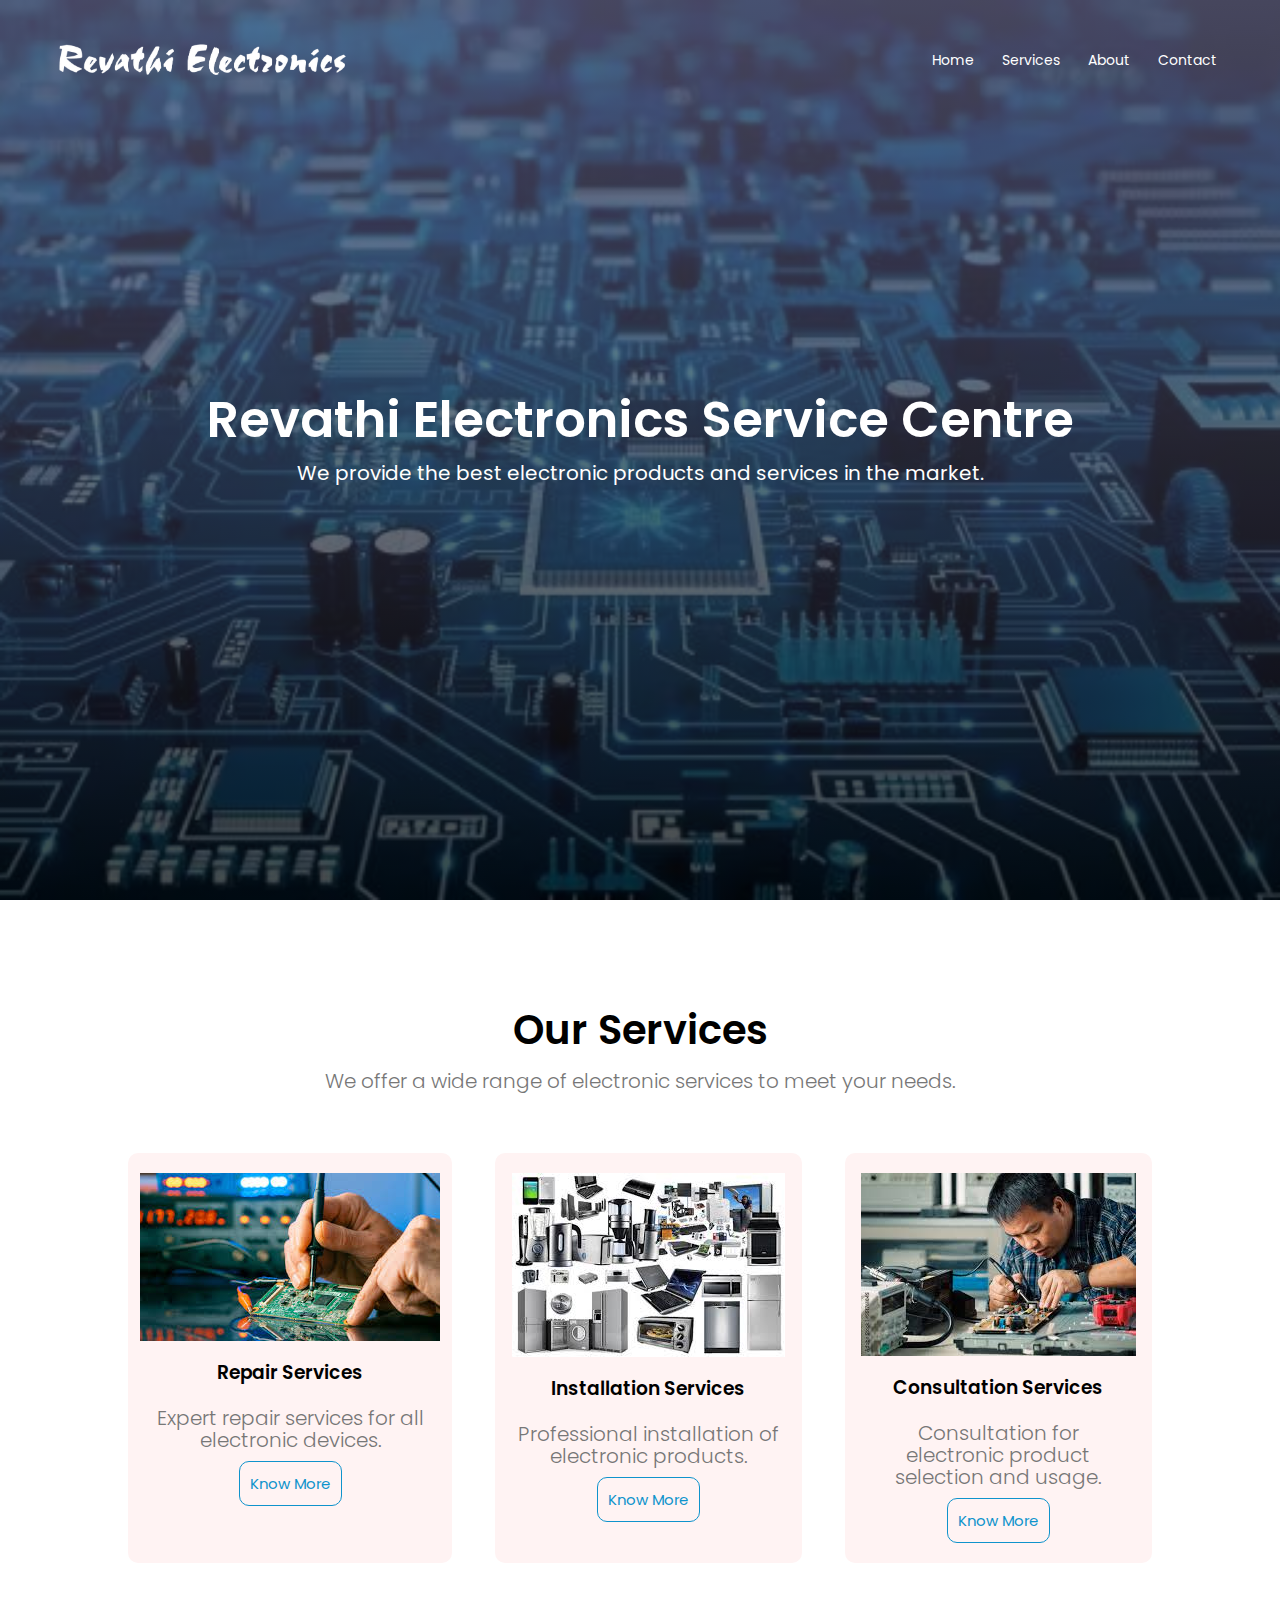
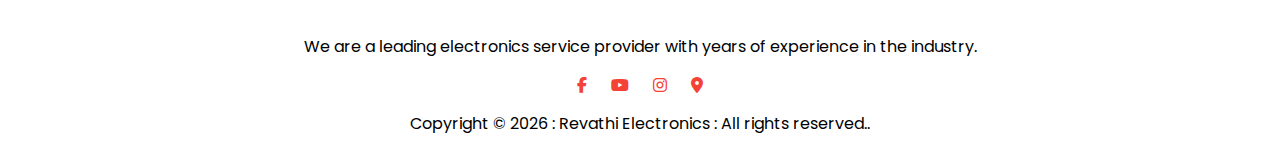
<file: index.html>
<!DOCTYPE html>
<html >
<head>
    <meta name="viewport" content="width=device-width, initial-scale=1.0">
    <title>Revathi Electronics Website Design</title>
    <link rel="stylesheet" href="style.css">
    <script src="script.js" defer></script>

    <link rel="preconnect" href="https://fonts.googleapis.com">
<link rel="preconnect" href="https://fonts.gstatic.com" crossorigin>
<link href="https://fonts.googleapis.com/css2?family=Poppins:wght@100;300;400;600;700&display=swap" rel="stylesheet">

<link rel="stylesheet" href="https://cdnjs.cloudflare.com/ajax/libs/font-awesome/6.7.2/css/all.min.css">

</head>
<body>
    <!--header section star-->
    <section class="header">
        <nav>
            <a href="index.html"><img src="images/logo_new_white.png"></a>
            <div class="nav-links" id="navLinks">
                <i class="fa fa-times" onclick="hideMenu()"></i>
                <ul>
                    <li><a href="index.html">Home</a></li>
                    <li><a href="services.html">Services</a></li>
                    <li><a href="about.html">About</a></li>
                     <!-- <li><a href="">Products</a></li> --->
                    <li><a href="contact.html">Contact</a></li>
                </ul>
            </div>
            <i class="fa fa-bars" onclick="showMenu()"></i>
        </nav>

        <div class="text-box">
            <h1>Revathi Electronics Service Centre</h1>
            <p>We provide the best electronic products and services in the market.</p>
            <!---<a href="https://uniquesystems.in/#home-sec" class="hero-btn">Visit Us To Know More</a>--->
        </div>

    </section>

<!---Services-->
    <section class="services", id="services-sec">
        <h1>Our Services</h1>
        <p>We offer a wide range of electronic services to meet your needs.</p>

        <div class="row">
            <div class="service-col">
                <img src="images/pic1.jpeg">
                <h3>Repair Services</h3>
                <p>Expert repair services for all electronic devices.</p>
                <a href="services.html" class="submit-btn">Know More</a>
            </div>
            <div class="service-col">
                <img src="images/pic2.jpeg">
                <h3>Installation Services</h3>
                <p>Professional installation of electronic products.</p>
                <a href="services.html" class="submit-btn">Know More</a>
            </div>
            <div class="service-col">
                <img src="images/technician.jpeg">
                <h3>Consultation Services</h3>
                <p>Consultation for electronic product selection and usage.</p>
                <a href="services.html" class="submit-btn">Know More</a>
            </div>
        </div>
    </section>

    <!--contact
    <section class="contact">
        <h1>Contact Us</h1>
        <p>For inquiries, please reach out to us.</p>

        <div class="row">
            <div class="contact-col">
                <img src="images/contact1.jpeg" >
            </div>
            <div class="contact-col">
                <form action="">
                    <input type="text" placeholder="Your Name" required>
                    <input type="email" placeholder="Your Email" required>
                    <input type="text" placeholder="Subject" required>
                    <textarea rows="10" placeholder="Message"></textarea>
                    <button type="submit" class="hero-btn">Send Message</button>
                </form>
            </div>
        </div>

    </section>   -->

    <!--footer-->
    <section class="footer" , id="footer-sec">
        <p>We are a leading electronics service provider with years of experience in the industry.</p>
        <div class="icons">
            <a href="https://www.facebook.com/sajichottanikkara.pk"><i class="fa-brands fa-facebook-f"></i></a>
            <i class="fa-brands fa-youtube"></i>
            <a href="https://www.instagram.com/sajichottanikkarapk?utm_source=ig_web_button_share_sheet&igsh=ZzE0dm5lNm54NHFo"><i class="fa-brands fa-instagram"></i></a>
            <a href="https://maps.app.goo.gl/dumxydpZW87oJP6F8"><i class="fa-solid fa-location-dot"></i></a>
            
            
            <!----   <i class="fa-solid fa-link"></i>
            
            <a href="#"><i class="fa fa-facebook"></i></a>
            <a href="#"><i class="fa fa-twitter"></i></a>
            <a href="#"><i class="fa fa-instagram"></i></a>
            <a href="#"><i class="fa fa-linkedin"></i></a>--->
        </div>
        <p>Copyright © <span id="year"></span> : Revathi Electronics : All rights reserved..</p>
    </section>







   <!-------javascript for menu toggle--
<script>
    var navLinks = document.getElementById("navLinks");

    function showMenu(){
        navLinks.style.right = "0";
    }

    function hideMenu(){
        navLinks.style.right = "-200px";
    }
</script>--->
    
</body>
</html>
</file>
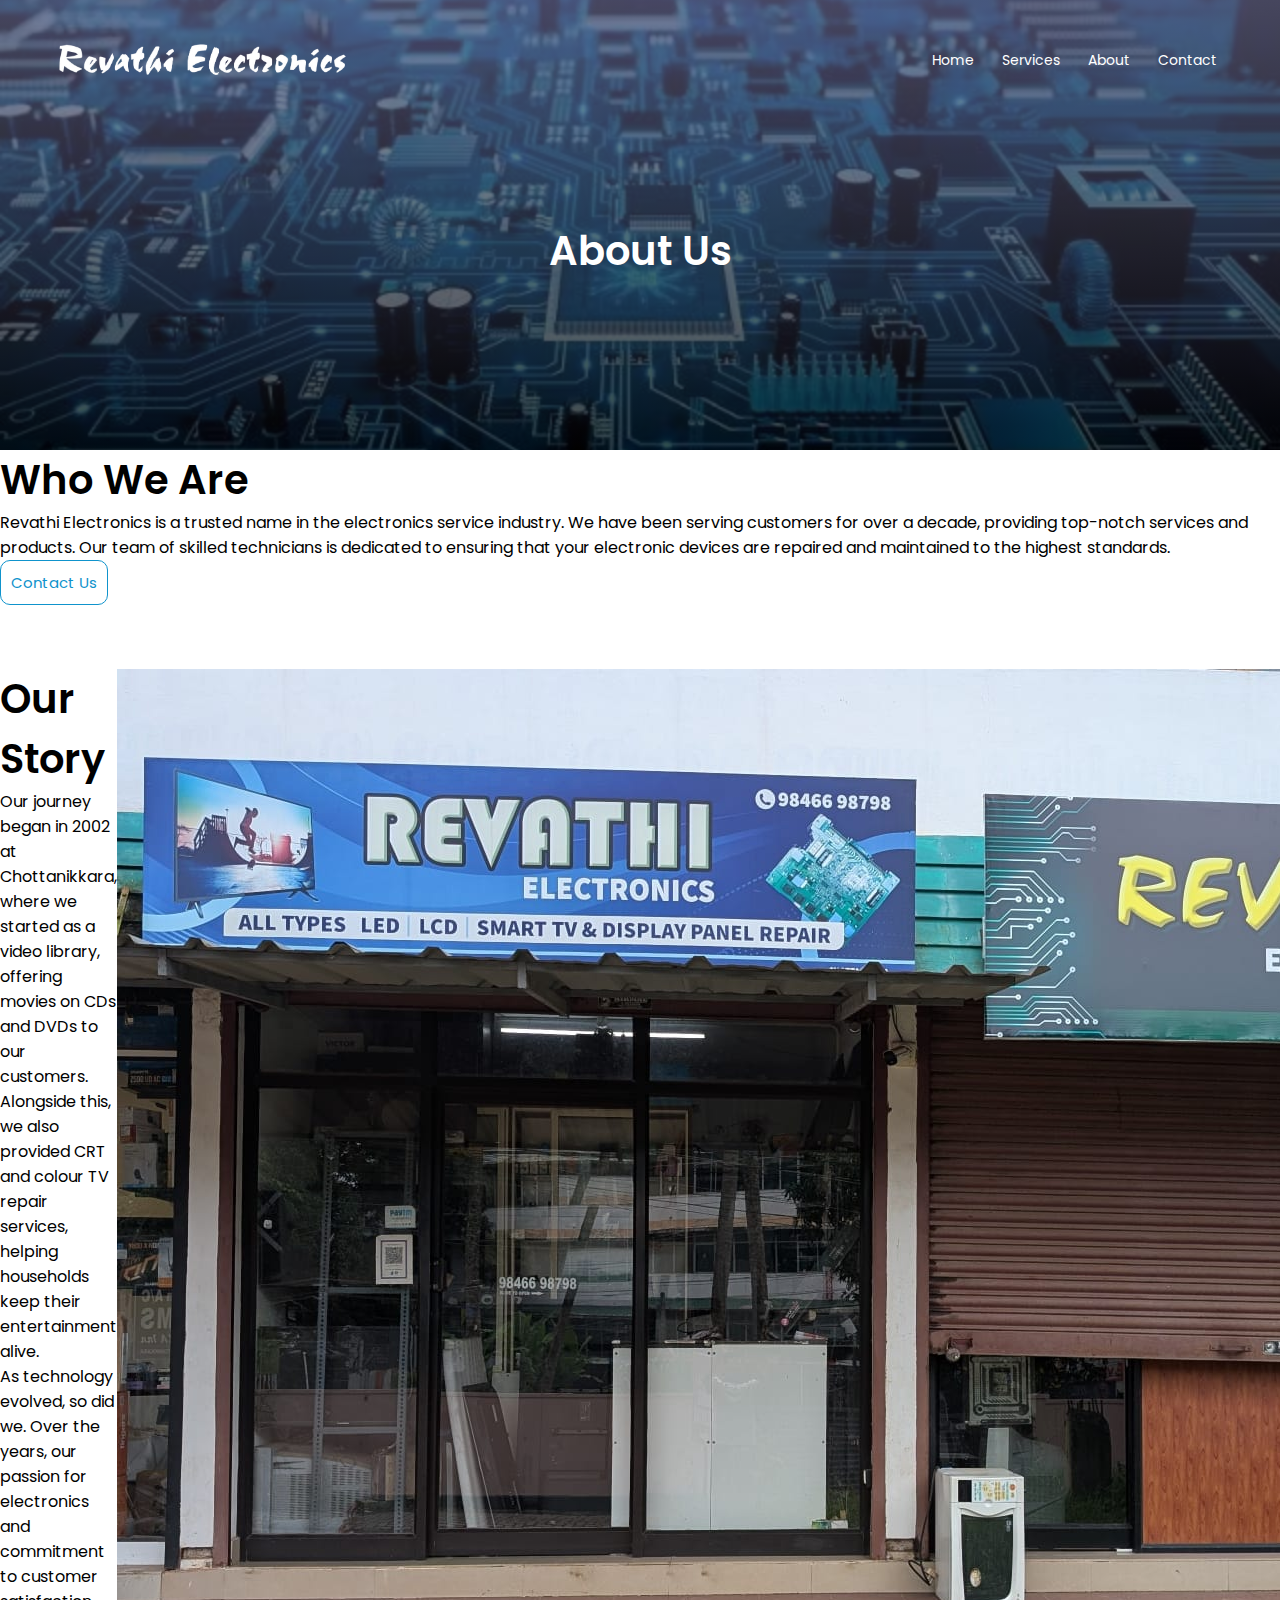
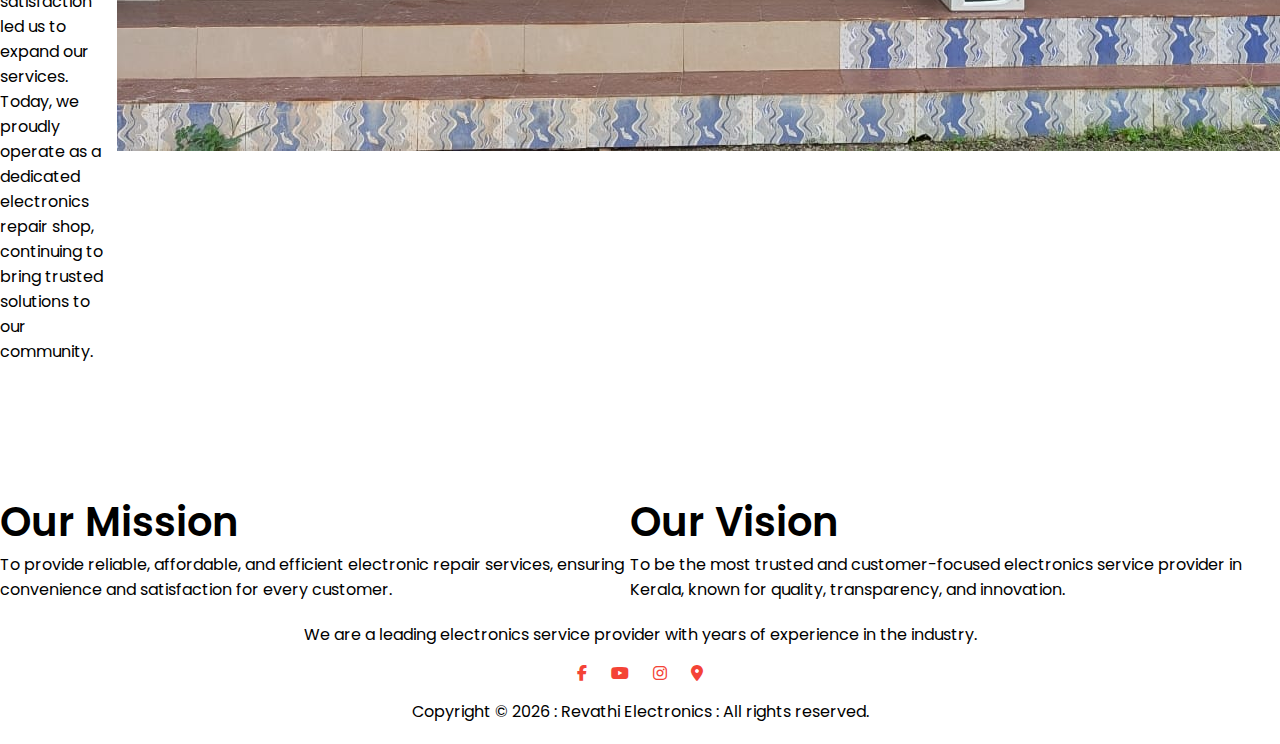
<file: about.html>
<!DOCTYPE html>
<html >
<head>
    <meta name="viewport" content="width=device-width, initial-scale=1.0">
    <title>About us - Revathi Electronics</title>
    <link rel="stylesheet" href="style.css">
    <script src="script.js" defer></script>

    <link rel="preconnect" href="https://fonts.googleapis.com">
<link rel="preconnect" href="https://fonts.gstatic.com" crossorigin>
<link href="https://fonts.googleapis.com/css2?family=Poppins:wght@100;300;400;600;700&display=swap" rel="stylesheet">

<link rel="stylesheet" href="https://cdnjs.cloudflare.com/ajax/libs/font-awesome/6.7.2/css/all.min.css">

</head>
<body>
    <!--header section star-->
    <section class="sub-header">
        <nav>
            <a href="index.html"><img src="images/logo_new_white.png"></a>
            <div class="nav-links" id="navLinks">
                <i class="fa fa-times" onclick="hideMenu()"></i>
                <ul>
                    <li><a href="index.html">Home</a></li>
                    <li><a href="services.html">Services</a></li>
                    <li><a href="about.html">About</a></li>
                     <!-- <li><a href="">Products</a></li> --->
                    <li><a href="contact.html">Contact</a></li>
                </ul>
            </div>
            <i class="fa fa-bars" onclick="showMenu()"></i>
        </nav>

        <h1>About Us</h1>

    </section>

<!---About-->
    <section class="about-us">
        <h1>Who We Are</h1>
                <p>Revathi Electronics is a trusted name in the electronics service industry. We have been serving customers for over a decade, providing top-notch services and products. Our team of skilled technicians is dedicated to ensuring that your electronic devices are repaired and maintained to the highest standards.</p>
                <a href="contact.html" class="submit-btn">Contact Us</a>
        <div class="row">
            <div class="about-col">
                <h1>Our Story</h1>
                <p>
                Our journey began in 2002 at Chottanikkara, where we started as a video library, offering movies on CDs and DVDs to our customers. 
                Alongside this, we also provided CRT and colour TV repair services, helping households keep their entertainment alive.
                </p>
                <p>
                    As technology evolved, so did we. Over the years, our passion for electronics and commitment to customer satisfaction led us to expand our services. 
                    Today, we proudly operate as a dedicated electronics repair shop, continuing to bring trusted solutions to our community.
                </p>
            </div>
            <div class="about-col">
                <img src="images/contact1.jpeg" alt="about image">
            </div>
            
        </div>
        <div class="row">
            
        </div>
        <div class="row">
            <div class="about-col">
                <h1>Our Mission</h1>
                <p>
                To provide reliable, affordable, and efficient electronic repair services, 
                ensuring convenience and satisfaction for every customer.
                </p>
            </div>
            <div class="about-col">
                <h1>Our Vision</h1>
                <p>
                To be the most trusted and customer-focused electronics service provider in 
                Kerala, known for quality, transparency, and innovation.
                </p>
            </div>
        </div>
    </section>
    
    

    

    <!--footer-->
    <section class="footer" , id="footer-sec">
        
        <p>We are a leading electronics service provider with years of experience in the industry.</p>
        <div class="icons">
            <a href="https://www.facebook.com/sajichottanikkara.pk"><i class="fa-brands fa-facebook-f"></i></a>
            <i class="fa-brands fa-youtube"></i>
            <a href="https://www.instagram.com/sajichottanikkarapk?utm_source=ig_web_button_share_sheet&igsh=ZzE0dm5lNm54NHFo"><i class="fa-brands fa-instagram"></i></a>
            <a href="https://maps.app.goo.gl/dumxydpZW87oJP6F8"><i class="fa-solid fa-location-dot"></i></a>
            
            <!----<a href="#"><i class="fa fa-facebook"></i></a>
            <a href="#"><i class="fa fa-twitter"></i></a>
            <a href="#"><i class="fa fa-instagram"></i></a>
            <a href="#"><i class="fa fa-linkedin"></i></a>--->
        </div>
        <p>Copyright © <span id="year"></span>  : Revathi Electronics : All rights reserved.</p>
    </section>







   <!-------javascript for menu toggle-
<script>
    var navLinks = document.getElementById("navLinks");

    function showMenu(){
        navLinks.style.right = "0";
    }

    function hideMenu(){
        navLinks.style.right = "-200px";
    }
</script>------>
    
</body>
</html>
</file>
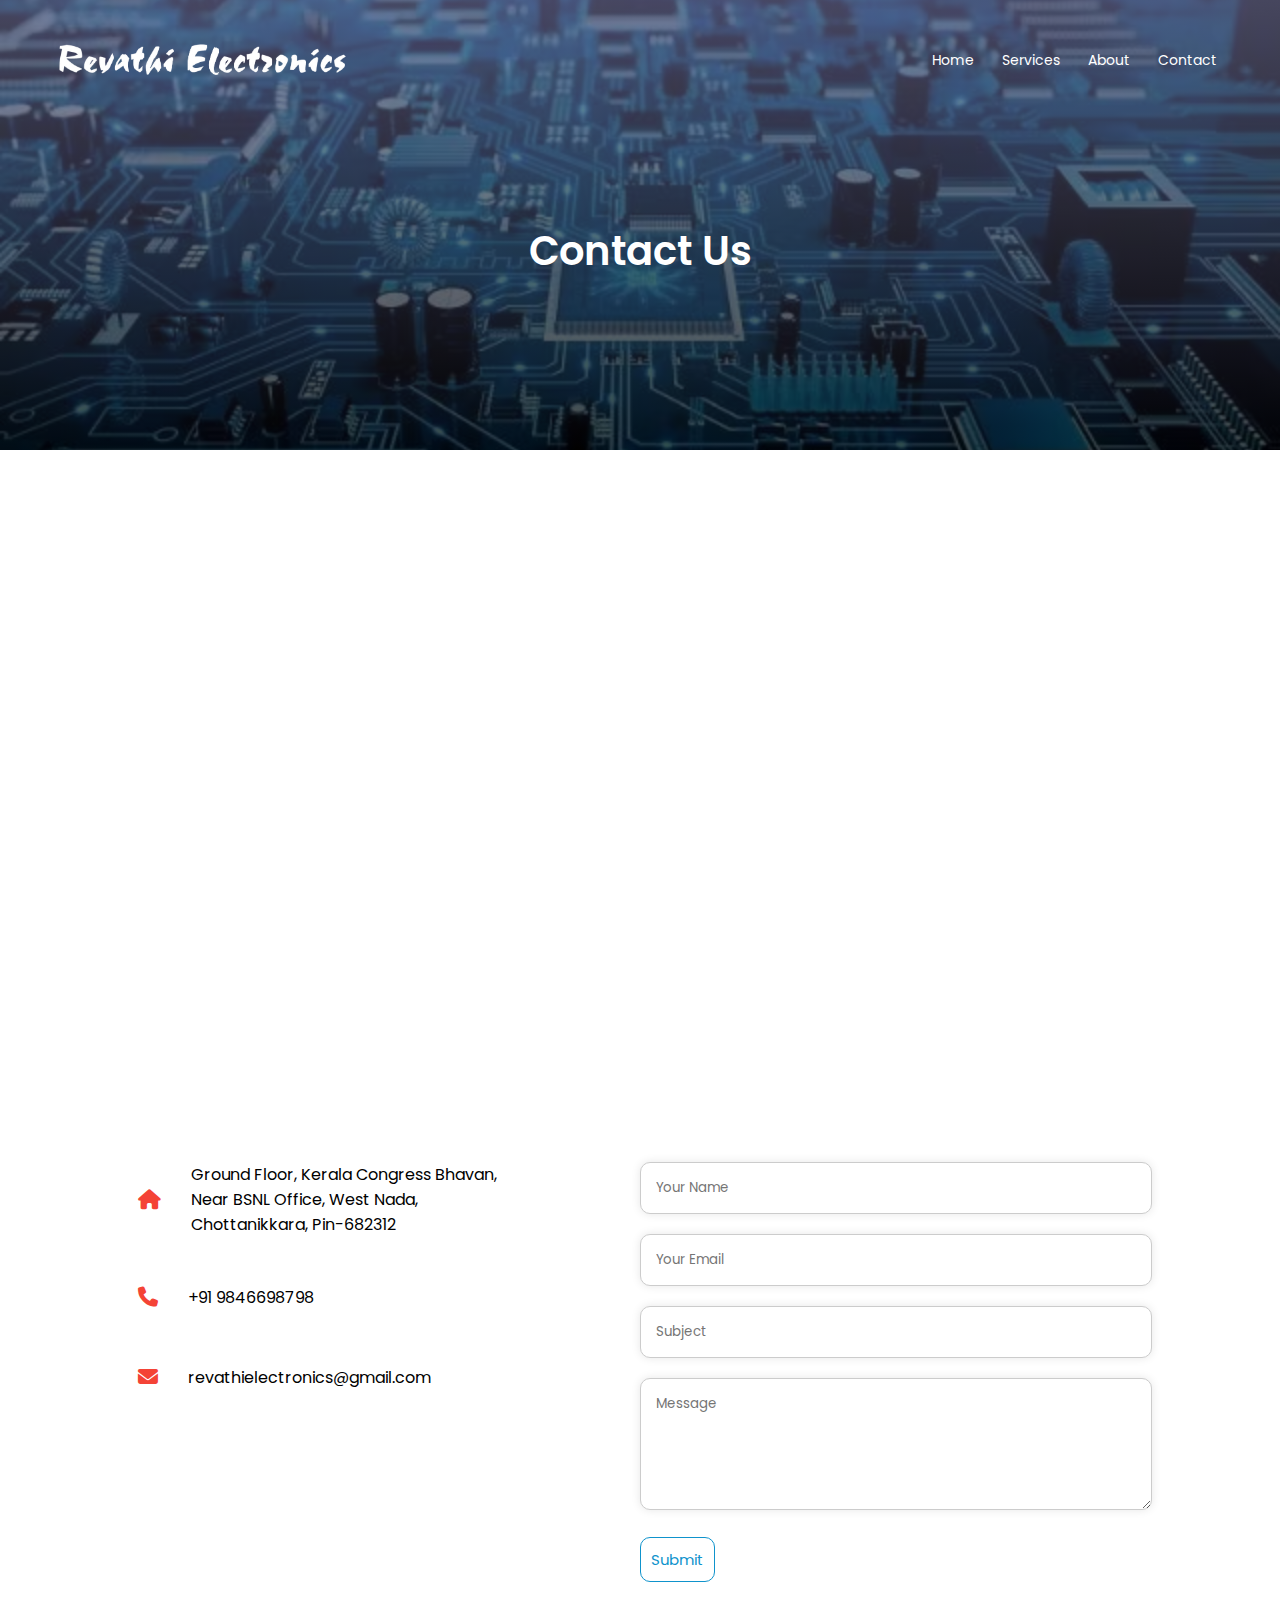
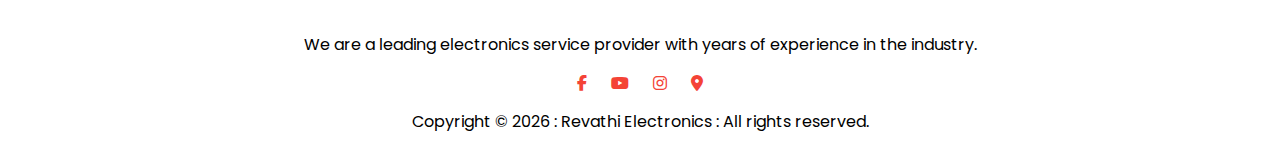
<file: contact.html>
<!DOCTYPE html>
<html >
<head>
    <meta name="viewport" content="width=device-width, initial-scale=1.0">
    <title>Contact us - Revathi Electronics</title>
    <link rel="stylesheet" href="style.css">
    <script src="script.js" defer></script>

    <link rel="preconnect" href="https://fonts.googleapis.com">
<link rel="preconnect" href="https://fonts.gstatic.com" crossorigin>
<link href="https://fonts.googleapis.com/css2?family=Poppins:wght@100;300;400;600;700&display=swap" rel="stylesheet">

<link rel="stylesheet" href="https://cdnjs.cloudflare.com/ajax/libs/font-awesome/6.7.2/css/all.min.css">

</head>
<body>
    <!--header section star-->
    <section class="sub-header">
        <nav>
            <a href="index.html"><img src="images/logo_new_white.png"></a>
            <div class="nav-links" id="navLinks">
                <i class="fa fa-times" onclick="hideMenu()"></i>
                <ul>
                    <li><a href="index.html">Home</a></li>
                    <li><a href="services.html">Services</a></li>
                    <li><a href="about.html">About</a></li>
                    <li><a href="contact.html">Contact</a></li>
                </ul>
            </div>
            <i class="fa fa-bars" onclick="showMenu()"></i>
        </nav>
        <h1>Contact Us</h1>
    </section>

    <!--contact  us-->
    <section class="location">
        <div class="row">
            <!----<img src="images/contact1.jpeg">-->
            <iframe src="https://www.google.com/maps/embed?pb=!3m2!1sen!2sin!4v1753251774865!5m2!1sen!2sin!6m8!1m7!1spxQyJJCCUxTqRvN32q5bXg!2m2!1d9.933155885653772!2d76.3889464134342!3f352.82432292174553!4f11.358348095401752!5f1.2858022685999364" 
            width="600" height="450" style="border:0;" allowfullscreen="" loading="lazy" referrerpolicy="no-referrer-when-downgrade"></iframe>
        </div>
    </section>

    <section class="contact-us">
        <div class="row">
            <div  class="contact-col">
                <div>
                    <i class="fa fa-home" ></i>
                    <span>
                        <p>Ground Floor, Kerala Congress Bhavan, <br>
                            Near BSNL Office, West Nada, <br> 
                            Chottanikkara, Pin-682312</p>
                    </span>
                </div>
                <div>
                    <i class="fa fa-phone" ></i>
                    <span>
                        <p>+91 9846698798</p>
                    </span>
                </div>
                <div>
                    <i class="fa fa-envelope" ></i>
                    <span>
                        <p>revathielectronics@gmail.com</p>
                    </span>
                </div>
            </div>
            <div class="contact-col">
                <form action="form-handler.php" method="POST">
                    <input type="text" name="name" placeholder="Your Name" required>
                    <input type="email" name="email" placeholder="Your Email" required>
                    <input type="text" name="subject" placeholder="Subject" required>
                    <textarea rows="5" name="message" placeholder="Message" required></textarea>
                    <button type="submit" class="submit-btn">Submit</button>
                </form>
            </div>
        </div>
        </div>
    </section>

    <!--footer-->
    <section class="footer" , id="footer-sec">
        
        <p>We are a leading electronics service provider with years of experience in the industry.</p>
        <div class="icons">
            <a href="https://www.facebook.com/sajichottanikkara.pk"><i class="fa-brands fa-facebook-f"></i></a>
            <i class="fa-brands fa-youtube"></i>
            <a href="https://www.instagram.com/sajichottanikkarapk?utm_source=ig_web_button_share_sheet&igsh=ZzE0dm5lNm54NHFo"><i class="fa-brands fa-instagram"></i></a>
            <a href="https://maps.app.goo.gl/dumxydpZW87oJP6F8"><i class="fa-solid fa-location-dot"></i></a>
            
        
        </div>
        <p>Copyright © <span id="year"></span>  : Revathi Electronics : All rights reserved.</p>
    </section>


   <!-------javascript for menu toggle---
<script>
    var navLinks = document.getElementById("navLinks");

    function showMenu(){
        navLinks.style.right = "0";
    }

    function hideMenu(){
        navLinks.style.right = "-200px";
    }
</script>---->
    
</body>
</html>
</file>
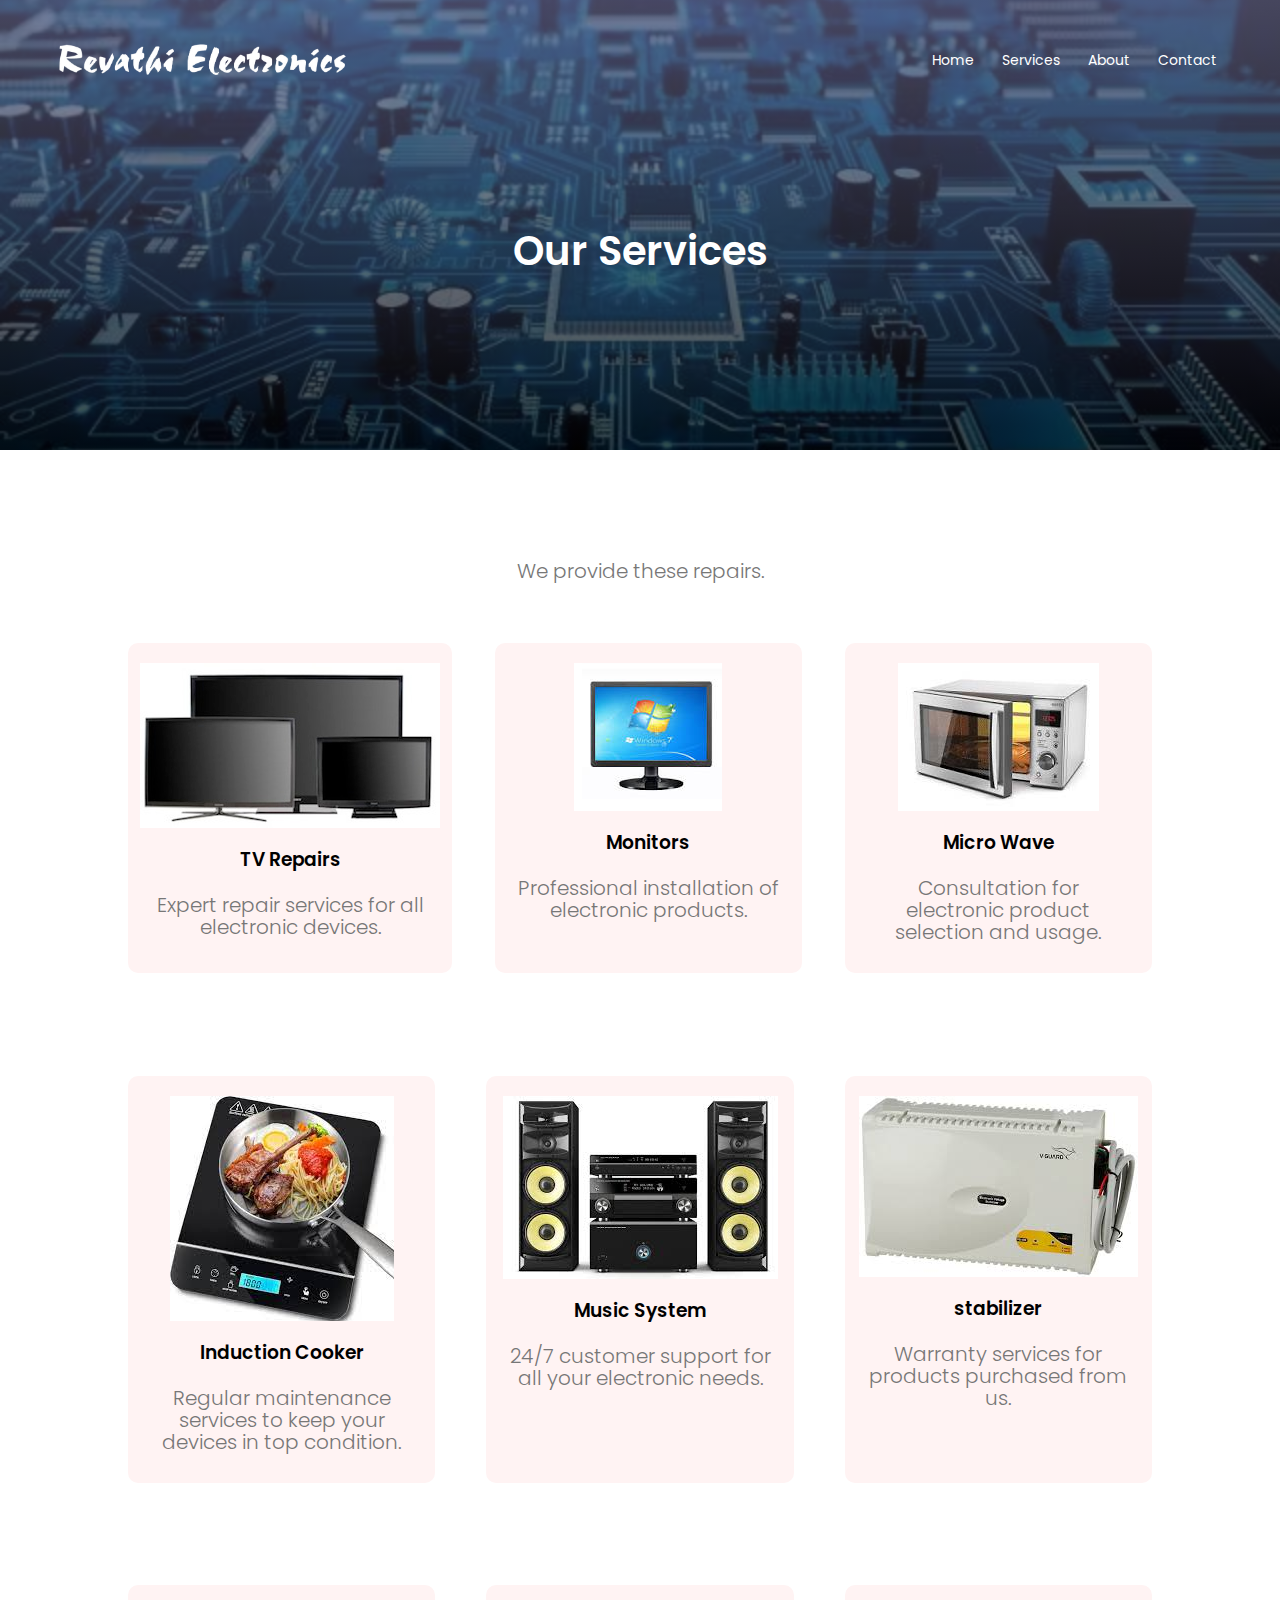
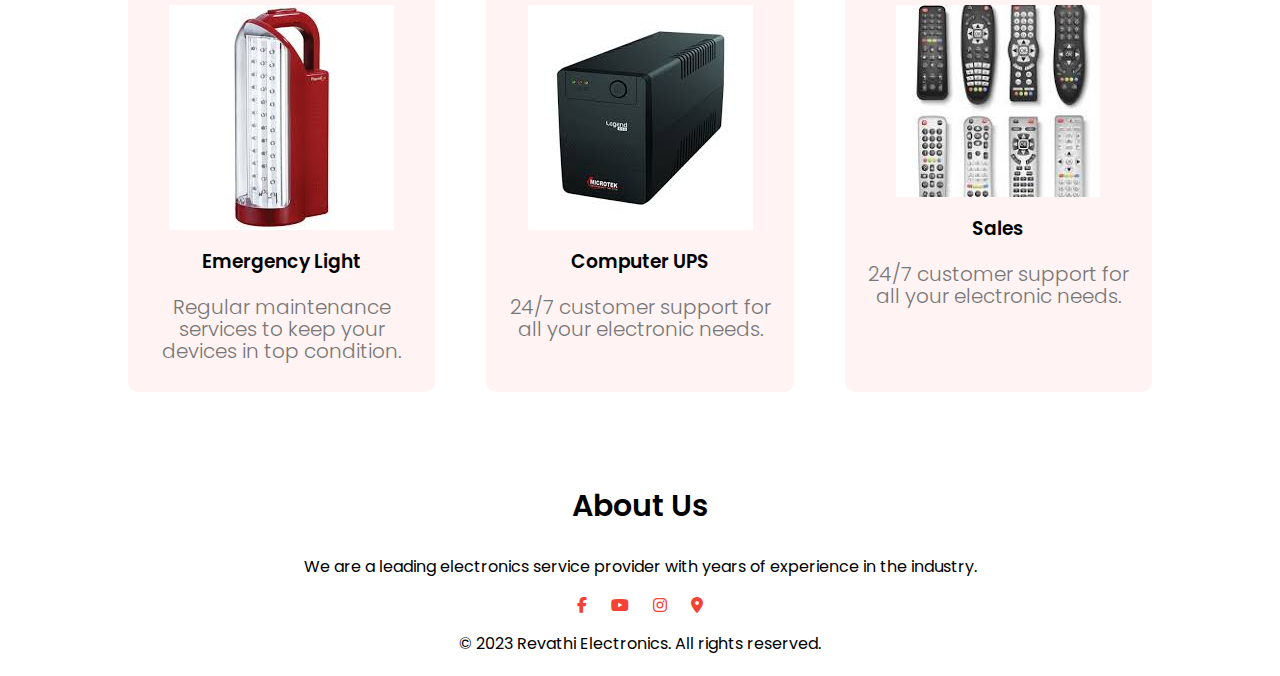
<file: services.html>
<!DOCTYPE html>
<html >
<head>
    <meta name="viewport" content="width=device-width, initial-scale=1.0">
    <title>Revathi Electronics Website Design</title>
    <link rel="stylesheet" href="style.css">

    <link rel="preconnect" href="https://fonts.googleapis.com">
<link rel="preconnect" href="https://fonts.gstatic.com" crossorigin>
<link href="https://fonts.googleapis.com/css2?family=Poppins:wght@100;300;400;600;700&display=swap" rel="stylesheet">

<link rel="stylesheet" href="https://cdnjs.cloudflare.com/ajax/libs/font-awesome/6.7.2/css/all.min.css">

</head>
<body>
    <!--header section star-->
    <section class="sub-header">
        <nav>
            <a href="index.html"><img src="images/logo_new_white.png"></a>
            <div class="nav-links" id="navLinks">
                <i class="fa fa-times" onclick="hideMenu()"></i>
                <ul>
                    <li><a href="index.html">Home</a></li>
                    <li><a href="services.html">Services</a></li>
                    <li><a href="#footer-sec">About</a></li>
                     <!-- <li><a href="">Products</a></li> --->
                    <li><a href="contact.html">Contact</a></li>
                </ul>
            </div>
            <i class="fa fa-bars" onclick="showMenu()"></i>
        </nav>

        <h1>Our Services</h1>

    </section>

<!---Services-->
    <section class="services", id="services-sec">
        <p>We provide these repairs.</p>

        <div class="row">
            <div class="service-col">
                <img src="images/tv_service1.jpg">
                <h3>TV Repairs</h3>
                <p>Expert repair services for all electronic devices.</p>
            </div>
            <div class="service-col">
                <img src="images/monitor.jpeg">
                <h3>Monitors</h3>
                <p>Professional installation of electronic products.</p>
            </div>
            <div class="service-col">
                <img src="images/micro.jpeg">
                <h3>Micro Wave</h3>
                <p>Consultation for electronic product selection and usage.</p>
            </div>
        </div>
        <div class="row">   
            <div class="service-col">
                <img src="images/cooker.jpeg">
                <h3>Induction Cooker</h3>
                <p>Regular maintenance services to keep your devices in top condition.</p>
            </div>
            <div class="service-col">
                <img src="images/music.jpeg">
                <h3>Music System</h3>
                <p>24/7 customer support for all your electronic needs.</p> 
            </div>
            <div class="service-col">
                <img src="images/stab.jpeg">
                <h3>stabilizer</h3>
                <p>Warranty services for products purchased from us.</p>
            </div>
            
        </div>
        <div class="row">   
            <div class="service-col">
                <img src="images/light.jpeg">
                <h3>Emergency Light</h3>
                <p>Regular maintenance services to keep your devices in top condition.</p>
            </div>
            <div class="service-col">
                <img src="images/ups.jpeg">
                <h3>Computer UPS</h3>
                <p>24/7 customer support for all your electronic needs.</p> 
            </div>
            <div class="service-col">
                <img src="images/remote.jpeg">
                <h3>Sales</h3>
                <p>24/7 customer support for all your electronic needs.</p> 
            </div>
        </div>
    </section>

    

    

    <!--footer-->
    <section class="footer" , id="footer-sec">
        <h4>About Us</h4>
        <p>We are a leading electronics service provider with years of experience in the industry.</p>
        <div class="icons">
            <a href="https://www.facebook.com/sajichottanikkara.pk"><i class="fa-brands fa-facebook-f"></i></a>
            <i class="fa-brands fa-youtube"></i>
            <a href="https://www.instagram.com/sajichottanikkarapk?utm_source=ig_web_button_share_sheet&igsh=ZzE0dm5lNm54NHFo"><i class="fa-brands fa-instagram"></i></a>
            <i class="fa-solid fa-location-dot"></i>
            
            <!----<a href="#"><i class="fa fa-facebook"></i></a>
            <a href="#"><i class="fa fa-twitter"></i></a>
            <a href="#"><i class="fa fa-instagram"></i></a>
            <a href="#"><i class="fa fa-linkedin"></i></a>--->
        </div>
        <p>© 2023 Revathi Electronics. All rights reserved.</p>
    </section>







   <!-------javascript for menu toggle------->
<script>
    var navLinks = document.getElementById("navLinks");

    function showMenu(){
        navLinks.style.right = "0";
    }

    function hideMenu(){
        navLinks.style.right = "-200px";
    }
</script>
    
</body>
</html>
</file>
<file: style.css>
*{
    margin: 0;
    padding: 0;
    font-family: "Poppins", sans-serif;
}
.header{
    min-height: 100vh;
    width: 100%;
    background-image: linear-gradient(rgba(100, 100, 133, 0.7),rgba(0, 0, 0, 0.7)),url(images/ban2.avif);
    background-position: center;
    background-size: cover;
    position: relative;
}


nav{
    display: flex;
    padding: 2% 4%;
    justify-content: space-between;
    align-items: center;
}
nav img{
    width: 300px;
}
.nav-links{
    flex: 1;
    text-align: right;
}
.nav-links ul li{
    list-style: none;
    display: inline-block;
    padding: 8px 12px;
    position: relative;
}
.nav-links ul li a{
    color: white;
    text-decoration: none;
    font-size: 14px;

}
.nav-links ul li::after{
    content: "";
    width:0%;
    height: 2px;
    background: #0f93cc;
    display: block;
    margin: auto;
    transition: 0.5s;
}
.nav-links ul li:hover::after{
    width: 100%;
    
}
.text-box{
    width: 100%;
    color: white;
    position: absolute;
    top: 50%;
    left: 50%;
    transform: translate(-50%, -50%);
    text-align: center;
}
.text-box h1{
    font-size: 50px;
    
}
.text-box p{
    font-size: 20px;
    margin-bottom: 30px;
}
.hero-btn{
    display: inline-block;
    padding: 10px 30px;
    font-size: 15px;
    color: white;
    border: 1px solid white;
    border-radius: 5px;
    cursor: pointer;
    text-decoration: none;
    position: relative;
    background: transparent;
}
.hero-btn:hover{
    border: 1px solid #0f93cc;
    background: #0f93cc;
    transition: 1s;
}
nav .fa{
    display: none;
}

@media(max-width: 700px){
    .text-box h1{
        font-size: 20px;
    }
    .nav-links ul li{
        display: block;
    }
    .nav-links{
        position: fixed;
        background: #0f93cc;
        width: 200px;
        height: 100vh;
        top: 0;
        right: -200px;
        text-align: left;
        z-index: 2;
        transition: 1s;
    }
    nav .fa{
        display: block;
        font-size: 20px;
        color: black;
        cursor: pointer;
        margin: 10px;
    }
    .nav-links ul{
        padding: 20px;
    }
}

/*------services------*/

.services{
    width:80%;
    margin: auto;
    text-align: center;
    padding-top: 100px;
}
h1{
    font-size: 40px;
    font-weight: 600;
    
}
.services p{
    font-size: 20px;
    font-weight: 300;
    line-height: 22px;
    color: #777;
    padding: 10px;
}

.row{
    display: flex;
    justify-content: space-between;
    margin-top: 5%;
}

.service-col{
    flex-basis: 30%;
    background: #fff3f3;
    border-radius: 10px;
    margin-bottom: 5%;
    padding: 20px 12px;
    box-sizing: border-box;
    text-align: center;
}
h3{
    text-align: center;
    font-weight: 600;
    margin: 10px;
}
.service-col:hover{
    box-shadow: 0 0 20px rgba(0,0,0,0.2);
}

@media(max-width: 700px){
    .row{
        flex-direction: column;
    }
}


/*------footer------*/

.footer{
    width: 100%;
    text-align: center;
    padding: 20px 0;
}
.footer h4{
    font-size: 30px;
    margin-bottom: 25px;
    margin-top: 20px;
    font-weight: 600;
}
.icons .fa{
    
    margin: 0 10px;
    color: blue;

}
.icons .fa-brands{
    padding: 18px  0;
    margin: 0 10px;
    color: #f44336;
    cursor: pointer;
   
}
.icons .fa-solid{
    padding: 18px  0;
    margin: 0 10px;
    color: #f44336;
    cursor: pointer;
   
}

/*------contact------*/
.sub-header{
    height: 50vh;
    width: 100%;
     background-image: linear-gradient(rgba(100, 100, 133, 0.7),rgba(0, 0, 0, 0.7)),url(images/ban2.avif);
    background-position: center;
    background-size: cover;
    position: relative;
    text-align: center;
    color: white;
}
.sub-header h1{
    margin-top: 100px;
}

@media(max-width: 700px){
    .sub-header h1{
        font-size: 20px;
    }
}

.location{
    width: 80%;
    margin: auto;
    padding: 80px 0;
}
.location iframe{
    width: 100%;
    border-radius: 10px;
}

/*.location img{
    width: 550px;
    border-radius: 10px;
    
}*/

.contact-us{
    width: 80%;
    margin: auto;
    
}
.contact-col{
    flex-basis: 50%;
    margin-bottom: 30px;
}
.contact-col div{
    display: flex;
    align-items: center;
    margin-bottom: 40px;
}
.contact-col div .fa{
    font-size: 20px;
    color: #f44336;
    margin: 10px;
    margin-right: 30px;
}
.contact-col input, .contact-col textarea{
    width: 100%;
    padding: 15px;
    margin-bottom: 20px;
    outline: none;
    border: 1px solid #ccc;
    border-radius: 10px;
    box-shadow: 0 0 10px rgba(0,0,0,0.1);
    box-sizing: border-box;
}

.submit-btn{
    display: inline-block;
    padding: 10px 10px;
    font-size: 15px;
    color: #0f93cc;
    border: 1px solid #0f93cc;
    border-radius: 10px;
    cursor: pointer;
    text-decoration: none;
    position: relative;
    background: transparent;
}
.submit-btn:hover{
    border: 2px solid #0f93cc;
    background: #0f93cc;
    color: white;
    transition: 0.5s;
}
</file>
